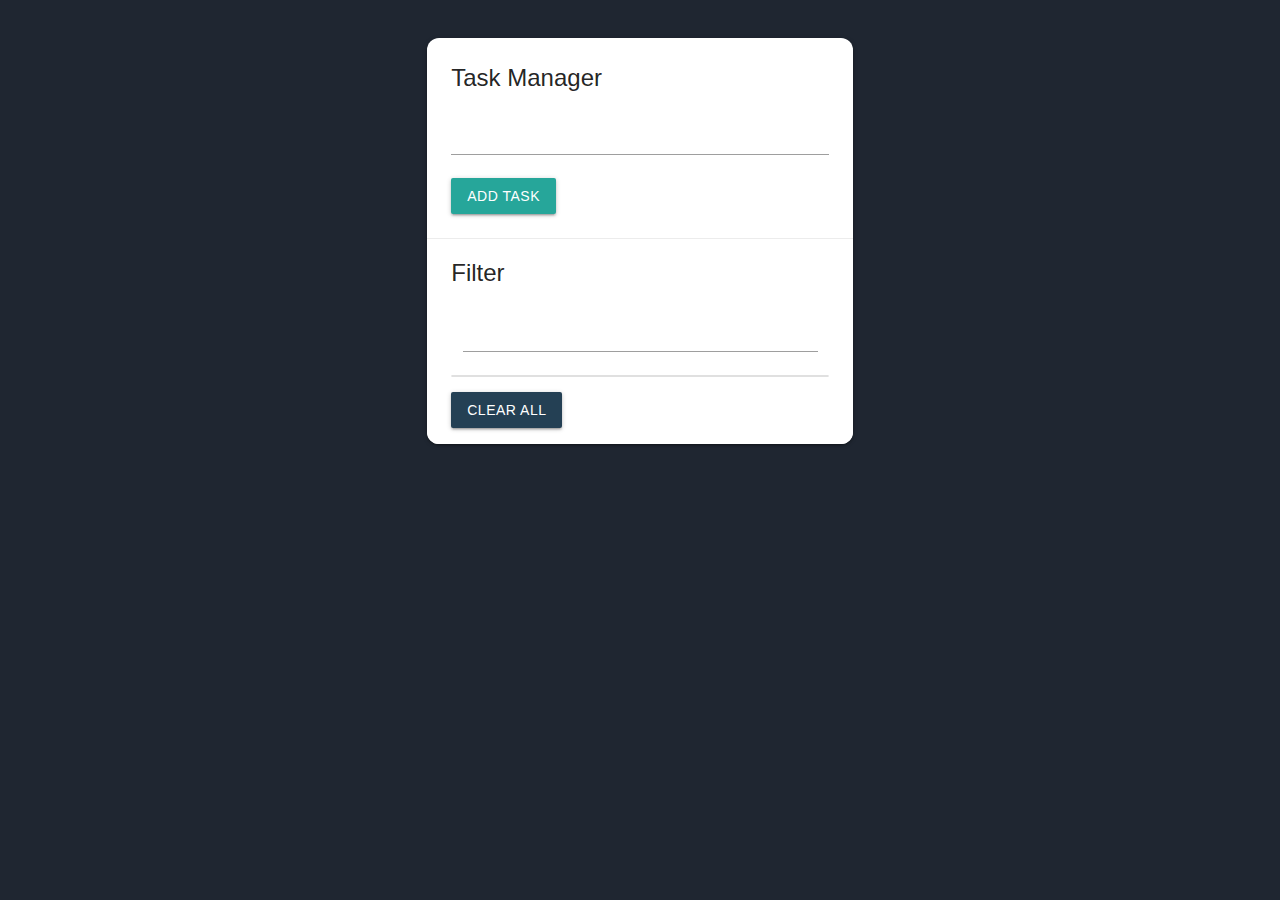
<file: task manager/index.html>
<!DOCTYPE html>
<html lang="en">
  <head>
    <meta charset="UTF-8" />
    <meta name="viewport" content="width=device-width, initial-scale=1.0" />
    <link rel="stylesheet" href="materialize-v1.0.0/materialize/css/materialize.min.css">
    <title>Task Manager</title>
  </head>
  <body style="background: #1f2631;">
      <div class="container">
        <div class="row">
          <div style="margin-top: 2rem;" class="col s12 m10 offset-m1 l8 offset-l2 xl6 offset-xl3 section">
            <div class="card" style="border-radius: 12px;">
              <div class="card-content" >
                <span class="card-title">Task Manager</span>
                <form id="task-form">
                  <div class="input-field">
                    <input type="text" name="task" id="task" />
                    <label for="task"></label>
                  </div>
                  <button class="btn waves-effect waves-light" type="submit" name="action">
                    Add Task
                  </button>
                </form>
              </div>
              <div class="card-action" style="border-bottom-left-radius: 12px;border-bottom-right-radius: 12px;">
                <span class="card-title">Filter</span>
                <div class="input-field col s12">
                  <input type="text" name="filter" id="filter" />
                  <label for="filter"></label>
                </div>
                <ul class="collection"></ul>
                <a href="#" class="clear-btn btn " style="background-color: #244054;">Clear All</a>
                  </div>
                </div>
              </div>
            </div>
          </div>
        </div>
      </div>

      <script src="app.js"></script>
    </div>
  </body>
</html>
</file>
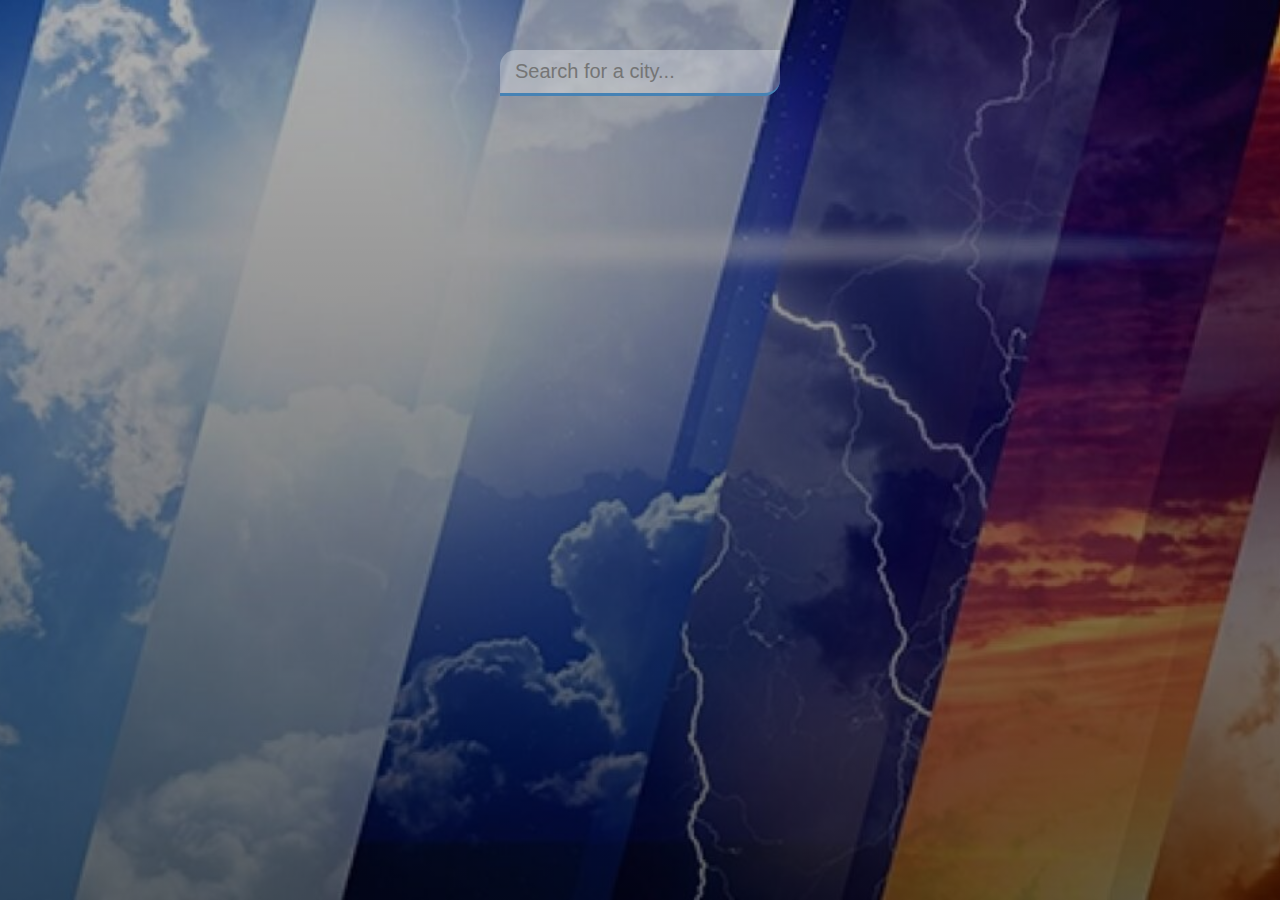
<file: weather api/index.html>
<!DOCTYPE html>
<html lang="en">
<head>
  <meta charset="UTF-8">
  <meta http-equiv="X-UA-Compatible" content="IE=edge">
  <meta name="viewport" content="width=device-width, initial-scale=1.0">
  <title>Weather Application</title>
  <link rel="stylesheet" href="style.css" />
</head>

<body>
  <div class="app-wrap">
    <header>
      <input type="text" autocomplete="off" class="search-box" placeholder="Search for a city..." />
    </header>
    <main>
      <section class="location">
        <div class="city"></div>
        <div class="date"></div>
      </section>
      <div class="current">
        <div class="temp"><span></span> </div>
        <div class="weather"></div>
        <div class="hi-low"></div>
      </div>
    </main>
  </div>
  <script src="app.js"></script>
</body>

</html>
</file>
<file: weather api/style.css>
*{
  margin: 0;
  padding: 0;
  box-sizing: border-box;
}
body{
  font-family: sans-serif;
  background-image: url(weather.jpg);
  background-size: cover;
  background-position: center center;
}
.app-wrap{
  display: flex;
  flex-direction: column;
  min-height: 100vh;
  background-image: linear-gradient(to bottom, rgba(0,0,0,0.3),rgba(0,0,0,0.6));
}
header{
  display: flex;
  justify-content: center;
  align-items: center;
  padding: 50px 15px 15px;
}

header input{
  width: 100%;
  max-width: 280px;
  padding: 10px 15px;
  border: none;
  outline: none;
  background-color: rgba(255,255,255,0.3);
  border-radius: 16px 0px 16px 0px;
  border-bottom: 3px solid steelblue;
  color: #313131;
  font-size: 20px;
  font-weight: 300;
  transition: 0.2s ease-out;
}
header input:focus{
   background-color: rgba(255,255,255,0.6);

}

main{
   flex: 1 1 100%;
   padding: 25px 25px 50px;
   display: flex;
   flex-direction: column;
   align-items: center;
   text-align: center;
}

.location .city{
   color: #fff;
   font-size: 32px;
   font-weight: 500;
   margin-bottom: 5px;
}
.location .date{
   color: #fff;
   font-size: 16px;

}

.current .temp{
   color: #fff;
   font-size: 102px;
   font-weight: 900;
   margin: 30px 20px;
   text-shadow: 2px 1px rgba(255,255,255,0.6);
}

.current .temp span{
   font-weight: 500;
}

.current .weather{
   color: #fff;
   font-size: 32px;
   font-weight: 700;
   font-style: italic;
   margin-bottom: 15px;
   text-shadow: 0px 3px rgba(0,0,0,0.4);
}

.current .hi-low{
   color: #fff;
   font-size: 24px;
   font-weight: 500;
   text-shadow: 0px 4px rgba(0,0,0,0.4);
}
</file>
